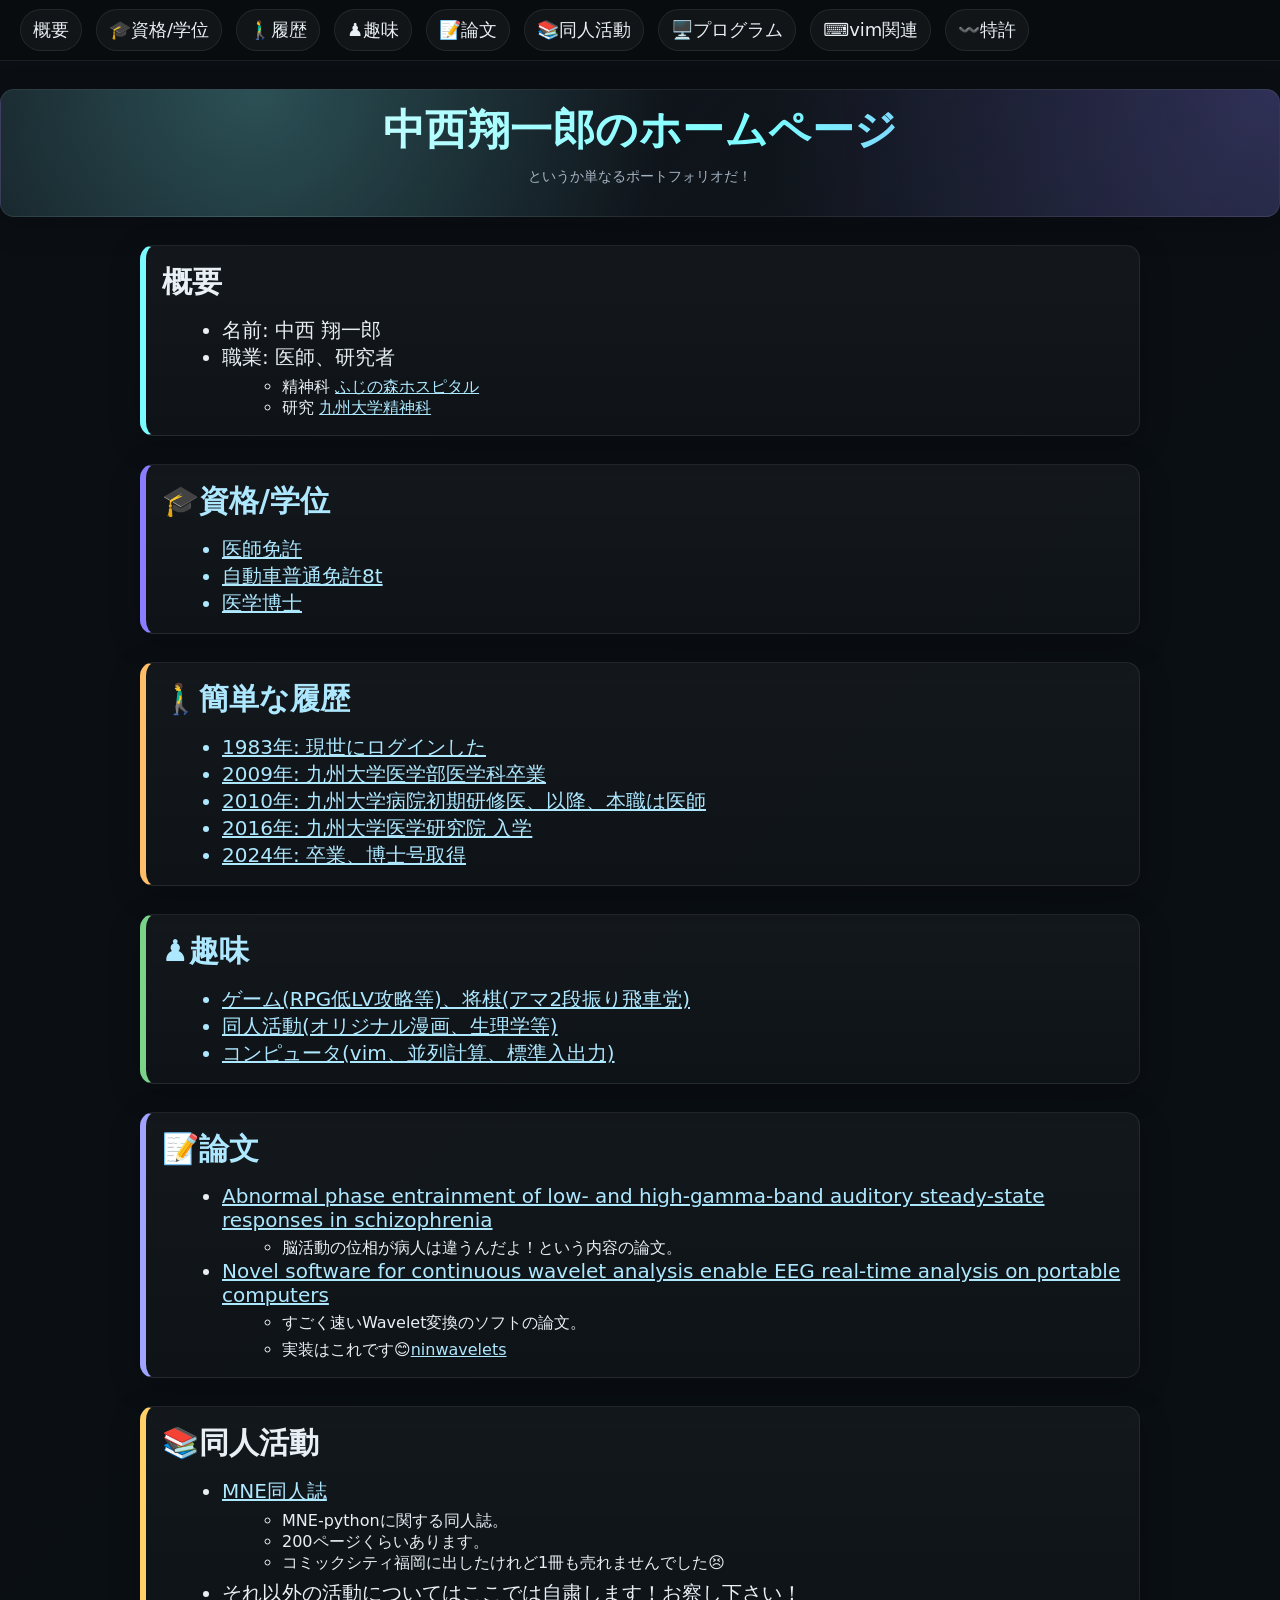
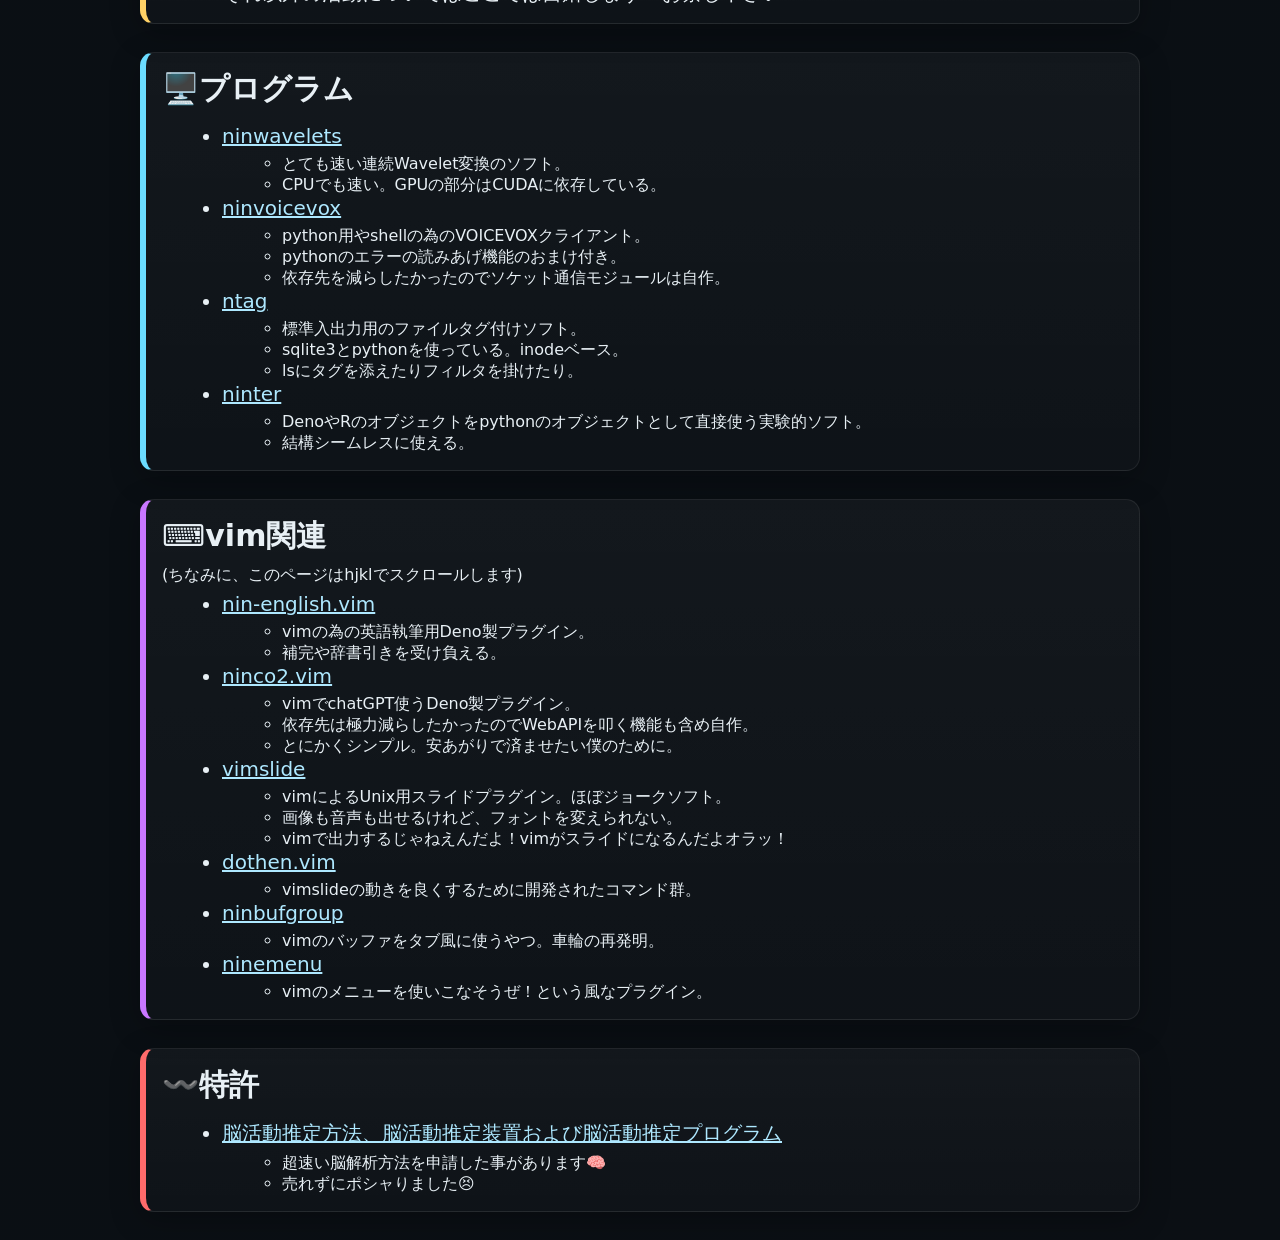
<file: index.html>
<!DOCTYPE html>
<html lang="ja">
<head>
  <meta charset="UTF-8" />
  <meta name="viewport" content="width=device-width,initial-scale=1" />
  <title>中西翔一郎のホームページ</title>
  <style>
:root{
  --bg: #0b0f14;
  --surface: #141b22;
  --surface-2: #1e252c;
  --text: #e8f0f5;
  --muted: #a6b4c2;
  --accent: #7afcff;
  --accent-2:#8a7dff;
  --card: rgba(20,26,34,.9);
  --radius: 14px;
}

html, body {
  margin: 0;
  padding: 0;
  scroll-behavior: smooth;
  background: linear-gradient(135deg, #0b0f14 0%, #0a0f14 60%, #0b0f14 100%);
  color: var(--text);
  font-family: ui-sans-serif, system-ui, -apple-system, "Hiragino Kaku Gothic ProN", "Noto Sans JP", "Yu Gothic", sans-serif;
}

.site-header {
  top: 0;
  position: sticky;
  z-index: 1000;
  display: flex;
  align-items: center;
  justify-content: space-between;
  height: 40px;
  padding: 10px 20px;
  background: rgba(10,12,15,0.85);
  backdrop-filter: saturate(1.2) blur(6px);
  border-bottom: 1px solid rgba(255,255,255,.08);
}

.nav {
  display: flex;
  gap: 14px;
  align-items: right;
}

.nav a {
  color: #e8f0f5;
  text-decoration: none;
  padding: 8px 12px;
  border-radius: 999px;
  transition: transform .2s ease, background .3s ease;
  background: rgba(255,255,255,.04);
  border: 1px solid rgba(255,255,255,.08);
  font-size: 18px;
}

.nav a:hover { transform: translateY(-1px); background: rgba(255,255,255,.08); }

/* Hamburger for mobile */
.hamburger {
  display: none;
  width: 38px;
  height: 38px;
  border-radius: 9px;
  border: 1px solid rgba(255,255,255,.15);
  background: rgba(255,255,255,.04);
  color: #fff;
  align-items: center;
  justify-content: center;
  cursor: pointer;
  font-size: 32px;
}

.hamburger:hover { background: rgba(255,255,255,.08); }

/* Hero / Intro */
.hero {
  text-align: center;
  background: radial-gradient(circle at 20% 0%, rgba(122,255,252,.25), transparent 40%),
              radial-gradient(circle at 100% 0%, rgba(138,125,255,.25), transparent 40%),
              linear-gradient(135deg, rgba(20,26,34,.8), rgba(20,26,34,.5) 60%, rgba(20,26,34,.8));
  min-height: 40px;
}

.hero h1 {
  font-size: 42px;
  margin: 0 0 8px;
  line-height: 1.15;
  background: linear-gradient(90deg, #fff, #7afcff 60%, #8a7dff);
  -webkit-background-clip: text;
  background-clip: text;
  color: transparent;
  letter-spacing: .5px;
}

.hero p {
  color: var(--muted);
  font-size: 14px;
}

main {
  width: min(1000px, 92%);
  margin: 0 auto;
}

section {
  margin: 28px 0;
  padding: 16px;
  border-radius: var(--radius);
  background: linear-gradient(180deg, rgba(255,255,255,.04), rgba(255,255,255,.02));
  border: 1px solid rgba(255,255,255,.08);
  box-shadow: 0 8px 30px rgba(0,0,0,.25);
}

section h2 {
  font-size: 30px;
  margin: 0 0 8px;
  display: flex;
  align-items: center;
  gap: 8px;
}

section .anc > h1, section .anc > h2 {
  display: inline-block;
  margin: 0 0 8px;
  font-weight: 700;
}

ul { margin: 6px 0 0 20px; list-style: disc; font-size: 20px; }
ul ul { list-style: circle; font-size: 16px; }
a { color: #aee8ff; }

/* Section color accents per block for bold feel */
section#概要 { border-left: 6px solid #7afcff; }
section#資格学位 { border-left: 6px solid #8a7dff; }
section#簡単な履歴 { border-left: 6px solid #ffbf69; }
section#趣味 { border-left: 6px solid #7bd389; }
section#論文 { border-left: 6px solid #a1a4ff; }
section#同人活動 { border-left: 6px solid #ffd166; }
section#プログラム { border-left: 6px solid #6bdcff; }
section#vim関連 { border-left: 6px solid #c977ff; }
section#特許 { border-left: 6px solid #ff6b6b; }

/* Floating "Back to Top" button */
#toTop {
  position: fixed;
  right: 20px;
  bottom: 20px;
  width: 52px;
  height: 52px;
  border-radius: 50%;
  border: none;
  background: linear-gradient(135deg, #7afcff, #8a7dff);
  color: #0b0f14;
  font-size: 42px;
  cursor: pointer;
  box-shadow: 0 6px 18px rgba(0,0,0,.4);
  visibility: hidden;
  align-items: center;
  justify-content: center;
  transition: transform .2s ease;
}
#toTop:hover { transform: translateY(-2px); }

/* Responsive tweaks: show hamburger on small screens */
@media (max-width: 900px) {
  .nav { visibility: hidden; flex-direction: column; position: absolute; top: 60px; left: 20px;  background: rgba(10,12,15,.95);
    padding: 12px; border-radius: 12px; border:1px solid rgba(255,255,255,.08); width: max(220px, 40vw);
    box-shadow: 0 8px 20px rgba(0,0,0,.4);
  }
  .nav a { display: block; padding: 8px 12px; border-radius: 8px; margin: 4px 0; }
  .hamburger { display: inline-flex; }
}

/* Subtle focus ring for accessibility on focus navigation */
a:focus, button:focus { outline: 2px solid #fff; outline-offset: 2px; }
  </style>
</head>
<body id="bg">
  <header class="site-header" aria-label="サイトナビゲーション">

    <nav class="nav" id="nav" aria-label="メインメニュー">
      <a href="#概要">概要</a>
      <a href="#資格学位">🎓資格/学位</a>
      <a href="#簡単な履歴">🚶‍♂️履歴</a>
      <a href="#趣味">♟️趣味</a>
      <a href="#論文">📝論文</a>
      <a href="#同人活動">📚同人活動</a>
      <a href="#プログラム">🖥️プログラム</a>
      <a href="#vim関連">⌨️vim関連</a>
      <a href="#特許">〰️特許</a>
    </nav>

    <button class="hamburger" id="hamburger" aria-label="メニューを開く">
      &#9776;
    </button>
  </header>

  <button id="toTop" aria-label="トップへ戻る">↑</button>

  <section class="hero" aria-label="イントロダクション">
    <h1>中西翔一郎のホームページ</h1>
    <p>というか単なるポートフォリオだ！</p>
  </section>

  <main id='main'>
    <section id="概要" class="card" aria-labelledby="概要-title">
      <div class="anc">
        <h2 id="概要-title" style="margin:0 0 8px;">概要</h2>
      </div>
      <ul>
        <li>名前: 中西 翔一郎</li>
        <li>職業: 医師、研究者
          <ul>
            <li>精神科 <a href="http://fujinomori-hospital.com/">ふじの森ホスピタル</a></li>
            <li>研究 <a href="https://npsych-ku.com/">九州大学精神科</li>
          </ul>
        </li>
      </ul>
    </section>

    <section id="資格学位" class="card" aria-labelledby="資格学位-title">
      <div class="anc">
        <h2 id="資格学位-title" style="margin:0 0 8px;">🎓資格/学位</h2>
      </div>
      <ul>
        <li>医師免許</li>
        <li>自動車普通免許8t</li>
        <li>医学博士</li>
      </ul>
    </section>

    <section id="簡単な履歴" class="card" aria-labelledby="簡単な履歴-title">
      <div class="anc">
        <h2 id="簡単な履歴-title" style="margin:0 0 8px;">🚶‍♂️簡単な履歴</h2>
      </div>
      <ul>
        <li>1983年: 現世にログインした</li>
        <li>2009年: 九州大学医学部医学科卒業</li>
        <li>2010年: 九州大学病院初期研修医、以降、本職は医師</li>
        <li>2016年: 九州大学医学研究院 入学</li>
        <li>2024年: 卒業、博士号取得</li>
      </ul>
    </section>

    <section id="趣味" class="card" aria-labelledby="趣味-title">
      <div class="anc">
        <h2 id="趣味-title" style="margin:0 0 8px;">♟️趣味</h2>
      </div>
      <ul>
        <li>ゲーム(RPG低LV攻略等)、将棋(アマ2段振り飛車党)</li>
        <li>同人活動(オリジナル漫画、生理学等)</li>
        <li>コンピュータ(vim、並列計算、標準入出力)</li>
      </ul>
    </section>

    <section id="論文" class="card" aria-labelledby="論文-title">
      <div class="anc">
        <h2 id="論文-title" style="margin:0 0 8px;">📝論文</h2>
      </div>
      <ul>
        <li>
          <a href="https://www.frontiersin.org/journals/neuroscience/articles/10.3389/fnins.2023.1277733/full" target="_blank" rel="noopener">Abnormal phase entrainment of low- and high-gamma-band auditory steady-state responses in schizophrenia</a>
          <ul><li>脳活動の位相が病人は違うんだよ！という内容の論文。</li></ul>
        </li>
        <li>
          <a href="https://arxiv.org/abs/2506.07793" target="_blank" rel="noopener">Novel software for continuous wavelet analysis enable EEG real-time analysis on portable computers</a>
          <ul><li>すごく速いWavelet変換のソフトの論文。</li></ul>
          <ul><li>実装はこれです😊<a href="https://github.com/uesseu/ninwavelets" target="_blank" rel="noopener">ninwavelets</a></li></ul>


        </li>
      </ul>
    </section>

    <section id="同人活動" class="card" aria-labelledby="同人活動-title">
      <div class="anc">
        <h2 id="同人活動-title" style="margin:0 0 8px;">📚同人活動</h2>
      </div>
      <ul>
        <li>
          <a href="https://github.com/uesseu/MNE-Doujinshi" target="_blank" rel="noopener">MNE同人誌</a>
          <ul>
            <li>MNE-pythonに関する同人誌。</li>
            <li>200ページくらいあります。</li>
            <li>コミックシティ福岡に出したけれど1冊も売れませんでした😣</li>
          </ul>
        </li>
      </ul>
      <ul><li>それ以外の活動についてはここでは自粛します！お察し下さい！</li></ul>
    </section>

    <section id="プログラム" class="card" aria-labelledby="プログラム-title">
      <div class="anc">
        <h2 id="プログラム-title" style="margin:0 0 8px;">🖥️プログラム</h2>
      </div>
      <ul>
        <li>
          <a href="https://github.com/uesseu/ninwavelets" target="_blank" rel="noopener">ninwavelets</a>
          <ul>
            <li>とても速い連続Wavelet変換のソフト。</li>
            <li>CPUでも速い。GPUの部分はCUDAに依存している。</li>
          </ul>
        </li>
        <li>
          <a href="https://github.com/uesseu/ninvoicevox" target="_blank" rel="noopener">ninvoicevox</a>
          <ul>
            <li>python用やshellの為のVOICEVOXクライアント。</li>
            <li>pythonのエラーの読みあげ機能のおまけ付き。</li>
            <li>依存先を減らしたかったのでソケット通信モジュールは自作。</li>
          </ul>
        </li>
        <li>
          <a href="https://github.com/uesseu/ntag" target="_blank" rel="noopener">ntag</a>
          <ul>
            <li>標準入出力用のファイルタグ付けソフト。</li>
            <li>sqlite3とpythonを使っている。inodeベース。</li>
            <li>lsにタグを添えたりフィルタを掛けたり。</li>
          </ul>
        </li>
        <li>
          <a href="https://github.com/uesseu/ninter" target="_blank" rel="noopener">ninter</a>
          <ul>
            <li>DenoやRのオブジェクトをpythonのオブジェクトとして直接使う実験的ソフト。</li>
            <li>結構シームレスに使える。</li>
          </ul>
        </li>
      </ul>
    </section>

    <section id="vim関連" class="card" aria-labelledby="vim関連-title">
      <div class="anc">
        <h2 id="vim関連-title" style="margin:0 0 8px;">⌨️vim関連</h2><div>(ちなみに、このページはhjklでスクロールします)</div>
      </div>
      <ul>
        <li>
          <a href="https://github.com/uesseu/nin-english.vim" target="_blank" rel="noopener">nin-english.vim</a>
          <ul>
            <li>vimの為の英語執筆用Deno製プラグイン。</li>
            <li>補完や辞書引きを受け負える。</li>
          </ul>
        </li>
        <li>
          <a href="https://github.com/uesseu/ninco2.vim" target="_blank" rel="noopener">ninco2.vim</a>
          <ul>
            <li>vimでchatGPT使うDeno製プラグイン。</li>
            <li>依存先は極力減らしたかったのでWebAPIを叩く機能も含め自作。</li>
            <li>とにかくシンプル。安あがりで済ませたい僕のために。</li>
          </ul>
        </li>
        <li>
          <a href="https://github.com/uesseu/vimslide" target="_blank" rel="noopener">vimslide</a>
          <ul>
            <li>vimによるUnix用スライドプラグイン。ほぼジョークソフト。</li>
            <li>画像も音声も出せるけれど、フォントを変えられない。</li>
            <li>vimで出力するじゃねえんだよ！vimがスライドになるんだよオラッ！</li>
          </ul>
        </li>
        <li>
          <a href="https://github.com/uesseu/dothen.vim" target="_blank" rel="noopener">dothen.vim</a>
          <ul>
            <li>vimslideの動きを良くするために開発されたコマンド群。</li>
          </ul>
        </li>
        <li>
          <a href="https://github.com/uesseu/ninbufgroup.vim" target="_blank" rel="noopener">ninbufgroup</a>
          <ul>
            <li>vimのバッファをタブ風に使うやつ。車輪の再発明。</li>
          </ul>
        </li>
        <li>
          <a href="https://github.com/uesseu/ninemenu.vim" target="_blank" rel="noopener">ninemenu</a>
          <ul>
            <li>vimのメニューを使いこなそうぜ！という風なプラグイン。</li>
          </ul>
        </li>
      </ul>
    </section>

    <section id="特許" class="card" aria-labelledby="特許-title">
      <div class="anc">
        <h2 id="特許-title" style="margin:0 0 8px;">〰️特許</h2>
      </div>
      <ul>
        <li><a href="https://patents.google.com/patent/WO2023002914A1/ja">脳活動推定方法、脳活動推定装置および脳活動推定プログラム</a></li>
        <ul>
          <li>超速い脳解析方法を申請した事があります🧠</li>
          <li>売れずにポシャりました😣</li>
        </ul>
      </ul>
    </section>
  </main>

  <script defer>
const toggle = () => {
  if (window.innerWidth <= 900){
    nav.style.visibility = nav.style.visibility === 'hidden' ? 'visible' : 'hidden'
  } else {
    nav.style.visibility = 'visible'
  }
}
const nav = document.getElementById('nav')
nav.style.visibility = window.innerWidth >= 900 ? 'visible' : 'hidden'
window.addEventListener('resize', toggle)
document.getElementById('hamburger').addEventListener('click', toggle)
nav.addEventListener('click', toggle)
document.getElementById('main').addEventListener('click', ()=>{nav.style.visibility='hidden'})

document.addEventListener('keydown', e=>{
  if (e.key === 'j') scrollBy(0, 30)
  if (e.key === 'k') scrollBy(0, -30) 
  if (e.key === 'g') scrollTo(0, 0)
  if (e.key === 'G') scrollTo(0, 10000)
})

const links = document.querySelectorAll('a[href^="#"]')
for(const a of links){
  a.addEventListener('click', (e)=>{
    const target = document.querySelector(a.getAttribute('href'))
    if(target){
      e.preventDefault()
      window.scrollTo({ top: target.getBoundingClientRect().top + window.pageYOffset - 60, behavior: 'smooth' })
    }
  })
}

const toTop = document.getElementById('toTop')
window.addEventListener('scroll', ()=>{
  if(window.scrollY > 260) toTop.style.visibility = 'visible'
  else toTop.style.visibility = 'hidden'
})
toTop.addEventListener('click', ()=>{ window.scrollTo({ top: 0, behavior: 'smooth' }) })
  </script>
</body>
</html>
</file>
